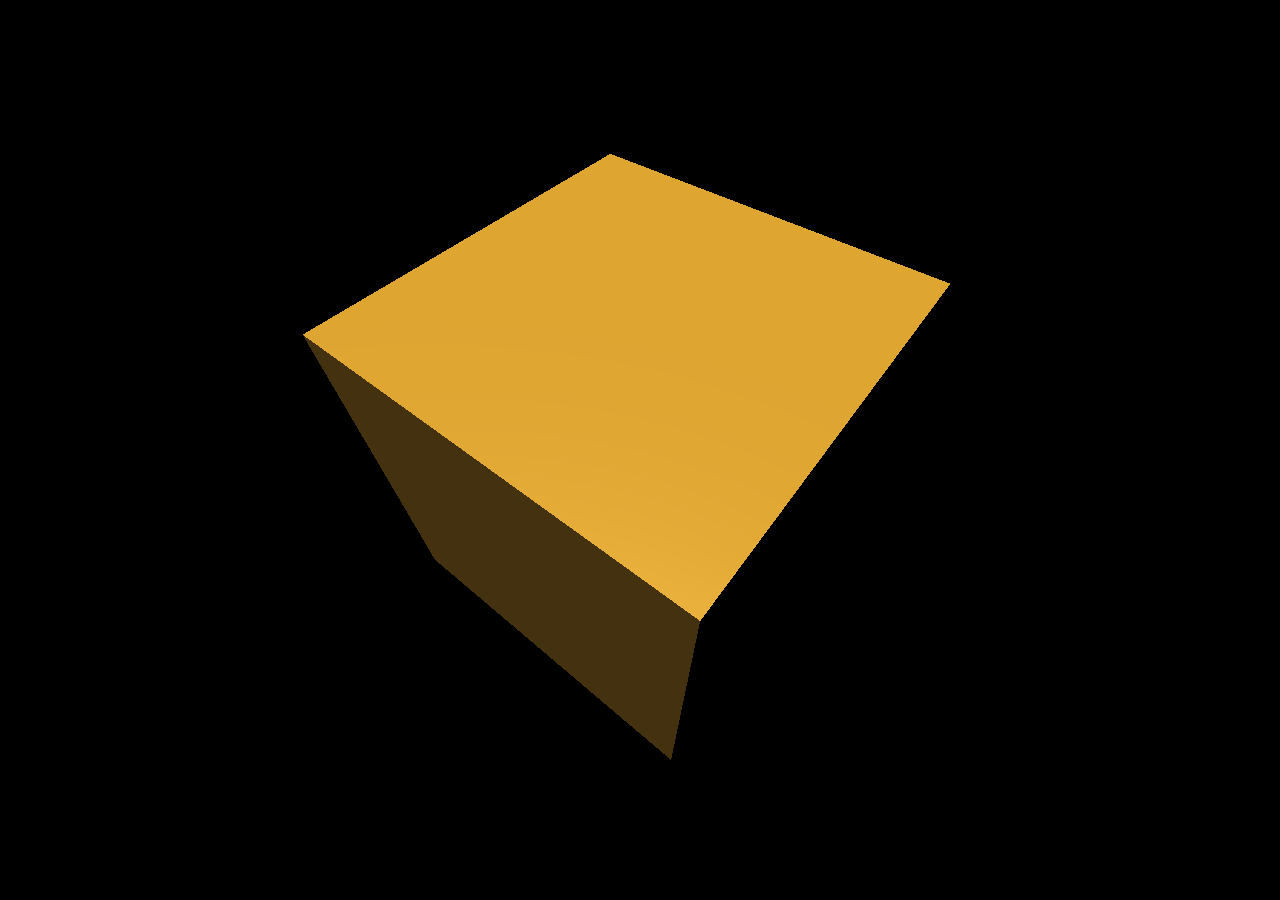
<file: 3d/index.html>
<html>
	<head>
		<title>3D 도형</title>
		<style>
			body { margin: 0; }
			canvas { width: 100%; height: 100% }
		</style>
		<link rel="shortcut icon" type="image/x-icon" href="icon.ico">
	</head>
	<body>
		<canvas id="c"></canvas>
		<script src="three.min.js"></script>
		<script>
			function main() {
				const canvas = document.querySelector('#c');
				const renderer = new THREE.WebGLRenderer({canvas});
				const fov = 75;
				const aspect = 2;  // 캔버스 기본값
				const near = 0.1;
				const far = 200;
				const camera = new THREE.PerspectiveCamera(fov, aspect, near, far);
				camera.position.z = 5;
				const scene = new THREE.Scene();
				const boxWidth = 3;
				const boxHeight = 3;
				const boxDepth = 3;
				const geometry = new THREE.BoxGeometry(boxWidth, boxHeight, boxDepth);
				const material = new THREE.MeshPhongMaterial({color: 0xe8ac33});
				const cube = new THREE.Mesh(geometry, material);
				scene.add(cube);
				const color = 0xFFFFFF;
				const intensity = 1;
				const light = new THREE.DirectionalLight(color, intensity);
				light.position.set(-1, 2, 4);
				scene.add(light);
				renderer.render(scene, camera);
				
				function resizeRendererToDisplaySize(renderer) {
					const canvas = renderer.domElement;
					const width = canvas.clientWidth;
					const height = canvas.clientHeight;
					const needResize = canvas.width !== width || canvas.height !== height;
					if (needResize) {
						renderer.setSize(width, height, false);
					}
					return needResize;
				}
				if (resizeRendererToDisplaySize(renderer)) {
					const canvas = renderer.domElement;
					camera.aspect = canvas.clientWidth / canvas.clientHeight;
					camera.updateProjectionMatrix();
				}

				function render(time) {
					time *= 0.001;  // 시간을 초로 변환
					const canvas = renderer.domElement;
  					camera.aspect = canvas.clientWidth / canvas.clientHeight;
 			 		camera.updateProjectionMatrix();
					cube.rotation.x = time;
					cube.rotation.y = time;
					
					renderer.render(scene, camera);
					
					requestAnimationFrame(render);
				}
				requestAnimationFrame(render);
			}
			main();
		</script>
	</body>
</html>
</file>
